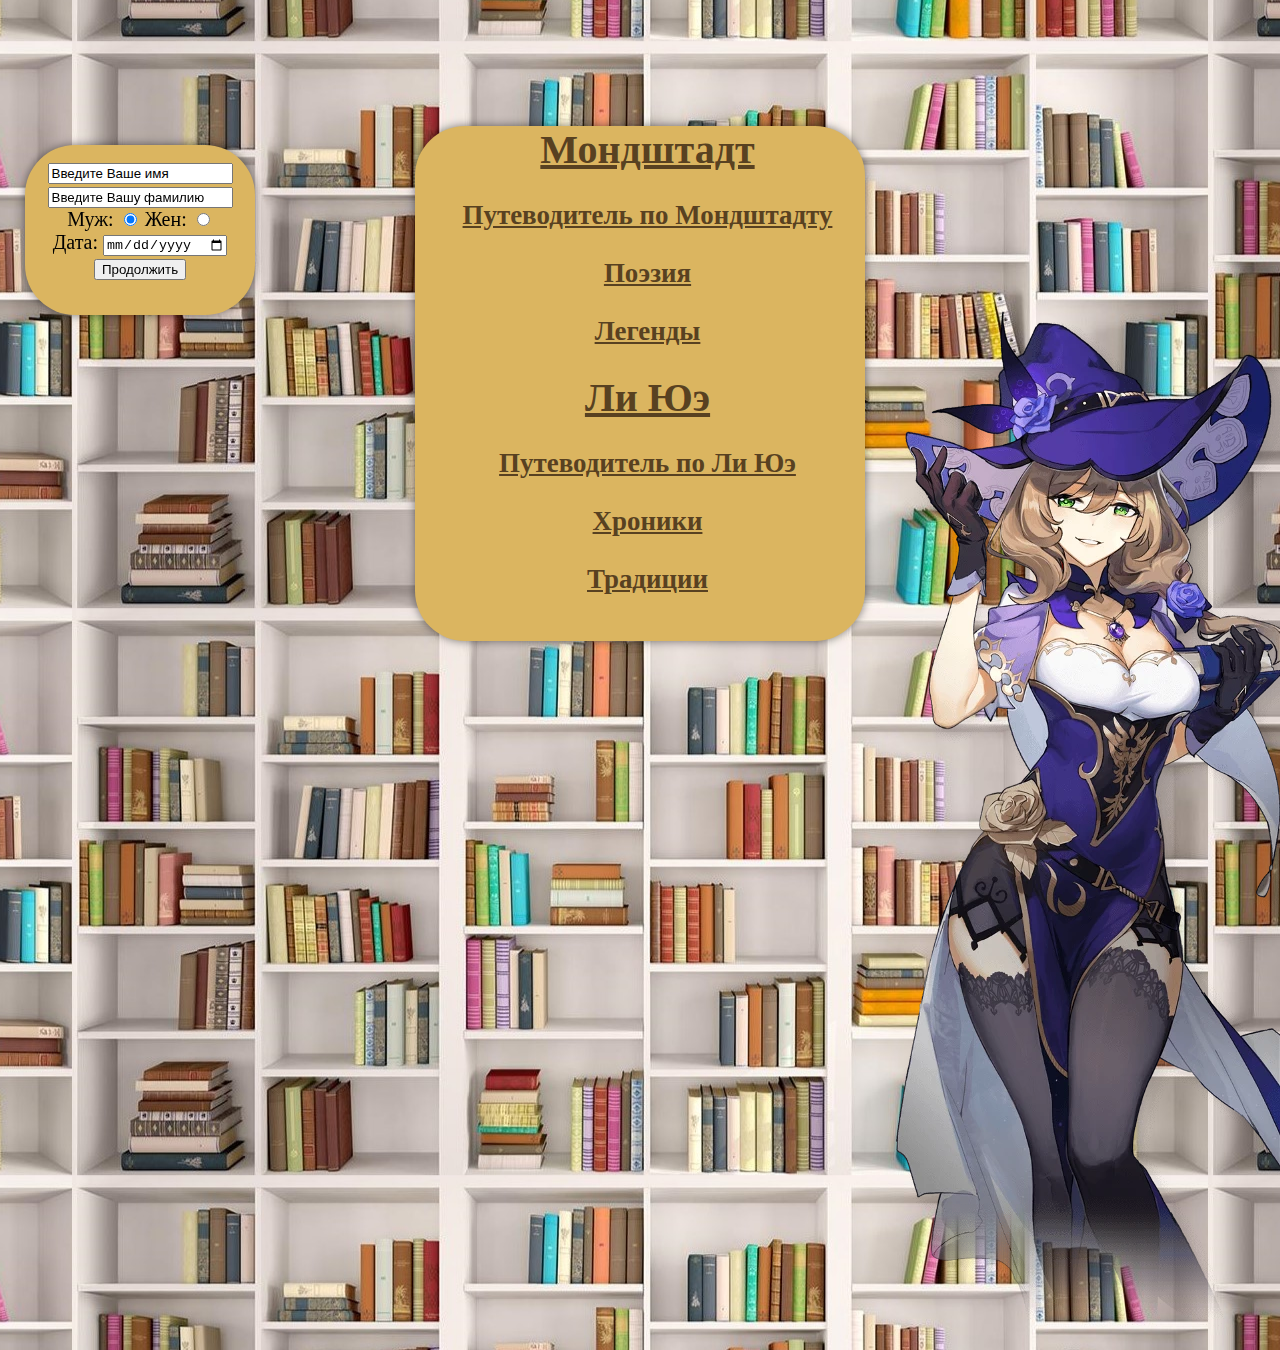
<file: web_сайт_посл верс/index.html>
<!DOCTYPE html>
<html>
    <head>
        <meta charset="UTF-8">
        <meta name="viewport" content="width=device-width, initial-scale=1.0">
        <link rel="stylesheet" href="styles/форма.css">
        <title>Библиотека Тейвата</title>
    </head>
    <body>
    <div>
        <div class="title0">
            <h1><a href="https://www.youtube.com/watch?v=mh4nLQqMHbU" target="_blank">Мондштадт</a></h1>
                <div class="title3">
                        <a href="./scripts/Путеводитель по Мондштадту.html" target="_blank"><h3>Путеводитель по Мондштадту</h3></a>
                        <a href="./scripts/Поэзия.html" target="_blank"><h3>Поэзия</h3></a>
                        <a href="./scripts/Легенды.html" target="_blank"><h3>Легенды</h3></a>
                </div>
            <div>
                <h1><a href= "https://www.youtube.com/watch?v=t1O7LpOTBfM" target="_blank">Ли Юэ</a></h1>
                <div class="title3">
                        <a href="./scripts/Страницы/Ли Юэ/Путеводитель по Ли Юэ.html" target="_blank"><h3>Путеводитель по Ли Юэ</h3></a>
                        <a href="./scripts/Страницы/Ли Юэ/Хроники.html" target="_blank"><h3>Хроники</h3></a>
                        <a href="./scripts/Страницы/Ли Юэ/Традиции.html" target="_blank"><h3>Традиции</h3></a>
                </div>
            </div>
       </div>
    </div>
        <div id="form">
            <form>
                <input type = "text"  value = "Введите Ваше имя"> <br>
                <input type = "text" value = "Введите Вашу фамилию"> <br>
                Муж: <input type = "radio" value = "male" checked>
                Жен: <input type = "radio" value = "female"> <br>
                Дата: <input type="date"> <br>
                <input type = "submit" value = "Продолжить">
            </form>
        </div>
        <img src="images/6.webp", class="img">
    </body>
</html>
</file>
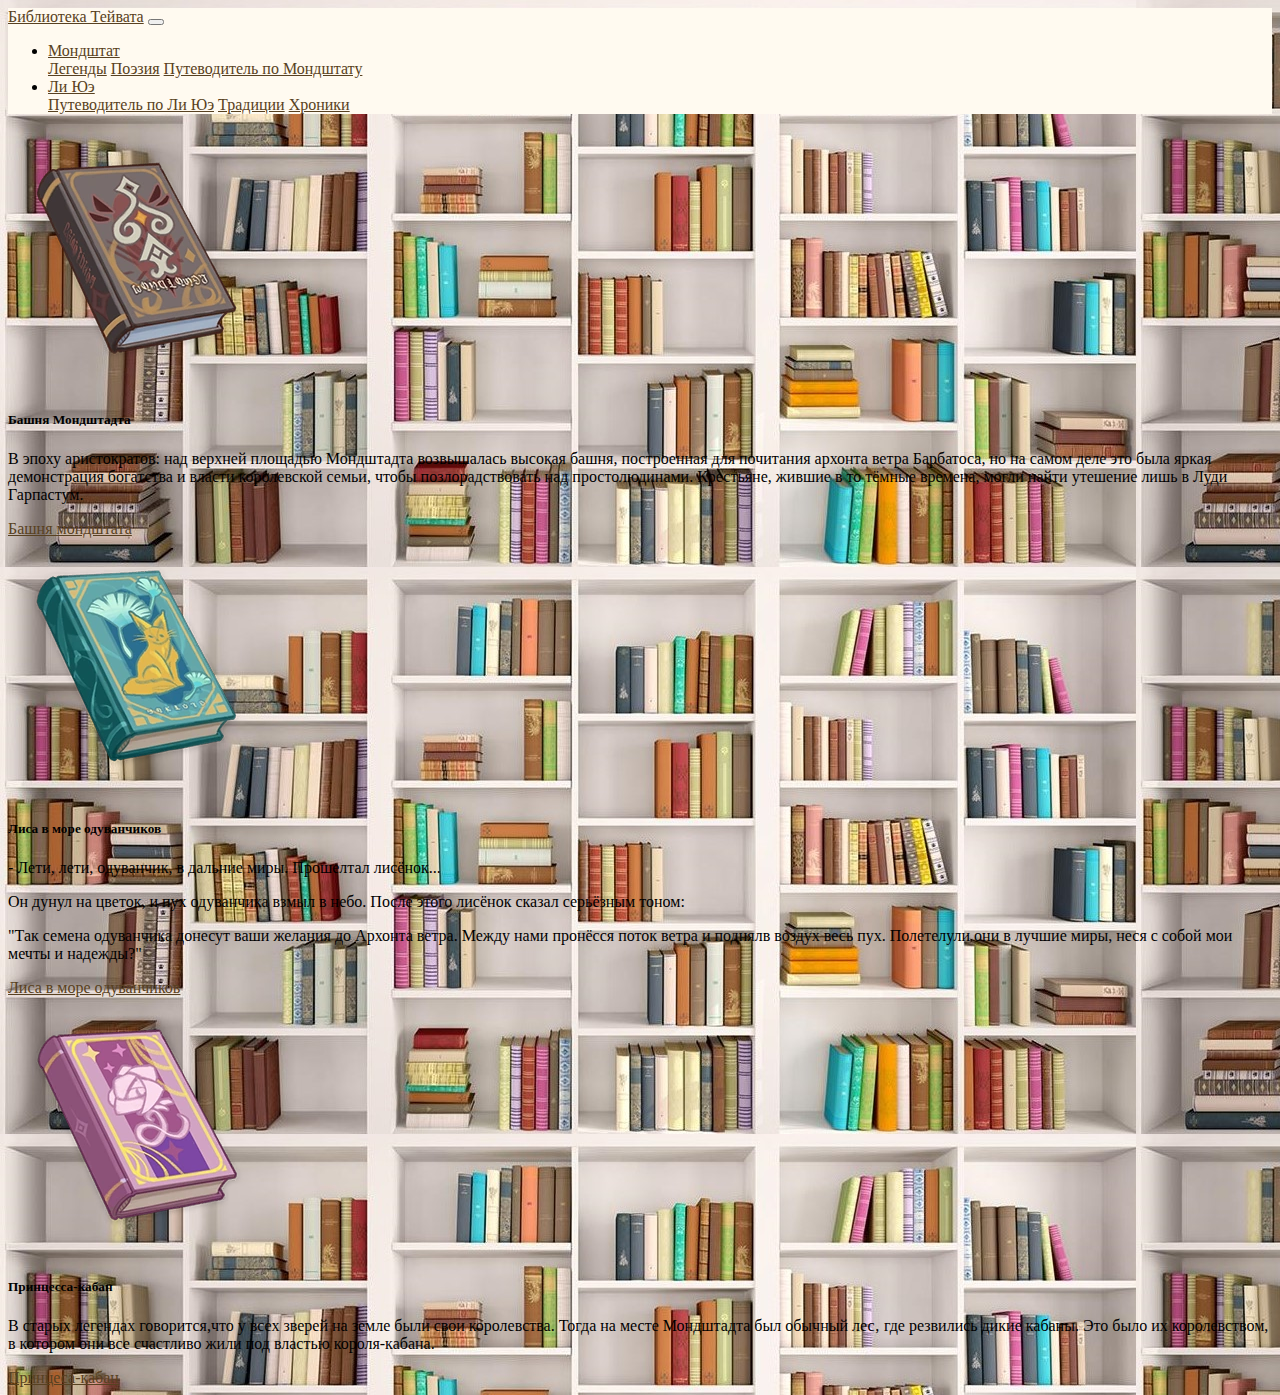
<file: web_сайт_посл верс/scripts/Легенды.html>
<!DOCTYPE html>
<html lang="ru">
    <head>
        <meta charset="UTF-8">
        <meta name="viewport" content="width=device-width, initial-scale=1.0">
        <title>Легенды</title>
        <link rel="stylesheet" href="../styles/Мондштадт.css">
                <!-- Bootstrap CSS (jsDelivr CDN) -->
        <link href="https://cdn.jsdelivr.net/npm/bootstrap@5.2.3/dist/css/bootstrap.min.css" rel="stylesheet" integrity="sha384-rbsA2VBKQhggwzxH7pPCaAqO46MgnOM80zW1RWuH61DGLwZJEdK2Kadq2F9CUG65" crossorigin="anonymous">
    </head>
    <body>

<!--Навбар-->
        <nav class="navbar navbar-expand-lg navbar-light" style="background-color: #FFFAF0;">
            <a class="navbar-brand" href="../index.html">Библиотека Тейвата</a>
            <button class="navbar-toggler" type="button" data-toggle="collapse" data-target="#navbarSupportedContent" aria-controls="navbarSupportedContent" aria-expanded="false" aria-label="Toggle navigation">
                <span class="navbar-toggler-icon"></span>
            </button>
            <div class="collapse navbar-collapse" id="navbarSupportedContent">
                <ul class="navbar-nav mr-auto">
                <li class="nav-item dropdown">
                    <a class="nav-link dropdown-toggle" href="#" id="navbarDropdown" role="button" data-toggle="dropdown" aria-haspopup="true" aria-expanded="false" >Мондштат</a>
                    <div class="dropdown-menu" aria-labelledby="navbarDropdown">
                        <a class="dropdown-item" href="../scripts/%D0%9B%D0%B5%D0%B3%D0%B5%D0%BD%D0%B4%D1%8B.html">Легенды</a>
                        <a class="dropdown-item" href="../scripts/%D0%9F%D0%BE%D1%8D%D0%B7%D0%B8%D1%8F.html">Поэзия</a>
                        <a class="dropdown-item" href="../scripts/%D0%9F%D1%83%D1%82%D0%B5%D0%B2%D0%BE%D0%B4%D0%B8%D1%82%D0%B5%D0%BB%D1%8C%20%D0%BF%D0%BE%20%D0%9C%D0%BE%D0%BD%D0%B4%D1%88%D1%82%D0%B0%D0%B4%D1%82%D1%83.html">Путеводитель по Мондштату</a>
                    </div>
                </li>
                <li class="nav-item dropdown">
                    <a class="nav-link dropdown-toggle" href="#" id="navbarDropdown" role="button" data-toggle="dropdown" aria-haspopup="true" aria-expanded="false">Ли Юэ</a>
                    <div class="dropdown-menu" aria-labelledby="navbarDropdown">
                        <a class="dropdown-item" href="../scripts/%D0%9F%D1%83%D1%82%D0%B5%D0%B2%D0%BE%D0%B4%D0%B8%D1%82%D0%B5%D0%BB%D1%8C%20%D0%BF%D0%BE%20%D0%9B%D0%B8%20%D0%AE%D1%8D.html">Путеводитель по Ли Юэ</a>
                        <a class="dropdown-item" href="../scripts/%D0%A2%D1%80%D0%B0%D0%B4%D0%B8%D1%86%D0%B8%D0%B8.html">Традиции</a>
                        <a class="dropdown-item" href="../scripts/%D0%A5%D1%80%D0%BE%D0%BD%D0%B8%D0%BA%D0%B8.html">Хроники</a>
                    </div>
                </li>
                </ul>
            </div>
      </nav>

<!--карточки-->
    <div class="row">

<div class="col-sm-4">
  <div class="card">
  <img src="../images/%D0%B1%D0%B0%D1%88%D0%BD%D1%8F%20%D0%BC%D0%BE%D0%BD%D0%B4%D1%88%D1%82%D0%B0%D1%82%D0%B0.webp" class="card-img-top" alt="...">
      <div class="card border-warning">
        <h5 class="card-title">Башня Мондштадта</h5>
        <p class="card-text">В эпоху аристократов: над верхней площадью Мондштадта возвышалась высокая
        башня, построенная для почитания архонта ветра Барбатоса, но на самом деле это
        была яркая демонстрация богатства и власти королевской семьи, чтобы
        позлорадствовать над простолюдинами. Крестьяне, жившие в то тёмные времена,
        могли найти утешение лишь в Луди Гарпастум.</p>
        <a href="https://genshin-impact.fandom.com/ru/wiki/%D0%91%D0%B0%D1%88%D0%BD%D1%8F_%D0%9C%D0%BE%D0%BD%D0%B4%D1%88%D1%82%D0%B0%D0%B4%D1%82%D0%B0" class="btn btn-primary">Башня мондштата</a>
      </div>
    </div>
    </div>

   <div class="col-sm-4">
    <div class="card">
    <img src="../images/%D0%BB%D0%B8%D1%81%D0%B0.webp" class="card-img-top">
      <div class="card border-warning">
        <h5 class="card-title">Лиса в море одуванчиков</h5>
        <p class="card-text"><p> - Лети, лети, одуванчик, в дальние миры.
            Прошелтал лисёнок...</p>
            <p>Он дунул на цветок, и пух одуванчика взмыл в небо. После этого лисёнок сказал
            серьёзным тоном:</p>
            <p>"Так семена одуванчика донесут ваши желания до Архонта ветра.
            Между нами пронёсся поток ветра и поднялв воздух весь пух.
            Полетелули они в лучшие миры, неся с собой мои мечты и надежды?"</p>
        <a href="https://genshin-impact.fandom.com/ru/wiki/%D0%9B%D0%B8%D1%81%D0%B0_%D0%B2_%D0%BC%D0%BE%D1%80%D0%B5_%D0%BE%D0%B4%D1%83%D0%B2%D0%B0%D0%BD%D1%87%D0%B8%D0%BA%D0%BE%D0%B2" class="btn btn-primary">Лиса в море одуванчиков</a>
      </div>
    </div>
    </div>

     <div class="col-sm-4">
    <div class="card">
    <img src="../images/%D0%BA%D0%B0%D0%B1%D0%B0%D0%BD.webp" class="card-img-top" alt="...">
      <div class="card border-warning">
        <h5 class="card-title">Принцесса-кабан</h5>
        <p class="card-text"><p>В старых легендах говорится,что у всех зверей на земле были свои королевства.
            Тогда на месте Мондштадта был обычный лес‚ где резвились дикие кабаны.
            Это было их королевством, в котором они все счастливо жили под властью
            короля-кабана.</p>
        <a href="https://genshin-impact.fandom.com/ru/wiki/%D0%9B%D0%B5%D1%81%D0%BD%D0%BE%D0%B9_%D0%BA%D0%B0%D0%B1%D0%B0%D0%BD" class="btn btn-primary">Принцеса-кабан</a>
      </div>
    </div>
 </div>
    </div>

<!--
        </div>
        <div id="block">
            <h2><a href="./%D0%9F%D1%83%D1%82%D0%B5%D0%B2%D0%BE%D0%B4%D0%B8%D1%82%D0%B5%D0%BB%D1%8C%20%D0%BF%D0%BE%20%D0%9C%D0%BE%D0%BD%D0%B4%D1%88%D1%82%D0%B0%D0%B4%D1%82%D1%83.html">Путеводитель по Мондштадту</a></h2>
            <h2><a href="%D0%9F%D0%BE%D1%8D%D0%B7%D0%B8%D1%8F.html">Поэзия</a></h2>
            <h2><a href="C:\Users\ndupi\OneDrive\Рабочий стол\web_сайт\Работа_1.html">Назад</a></h2>
        </div>
    </div>
-->

       <link rel="stylesheet" href="https://cdnjs.cloudflare.com/ajax/libs/bootstrap/4.6.1/css/bootstrap.min.css" integrity="sha512-T584yQ/tdRR5QwOpfvDfVQUidzfgc2339Lc8uBDtcp/wYu80d7jwBgAxbyMh0a9YM9F8N3tdErpFI8iaGx6x5g==" crossorigin="anonymous" referrerpolicy="no-referrer">
<!-- JQuery -->
    <script src="https://ajax.googleapis.com/ajax/libs/jquery/3.6.0/jquery.min.js"></script>
<!-- Bootstrap JS -->
    <script src="https://cdnjs.cloudflare.com/ajax/libs/bootstrap/4.6.1/js/bootstrap.min.js" integrity="sha512-UR25UO94eTnCVwjbXozyeVd6ZqpaAE9naiEUBK/A+QDbfSTQFhPGj5lOR6d8tsgbBk84Ggb5A3EkjsOgPRPcKA==" crossorigin="anonymous" referrerpolicy="no-referrer"></script>
    </body>
</html>
</file>
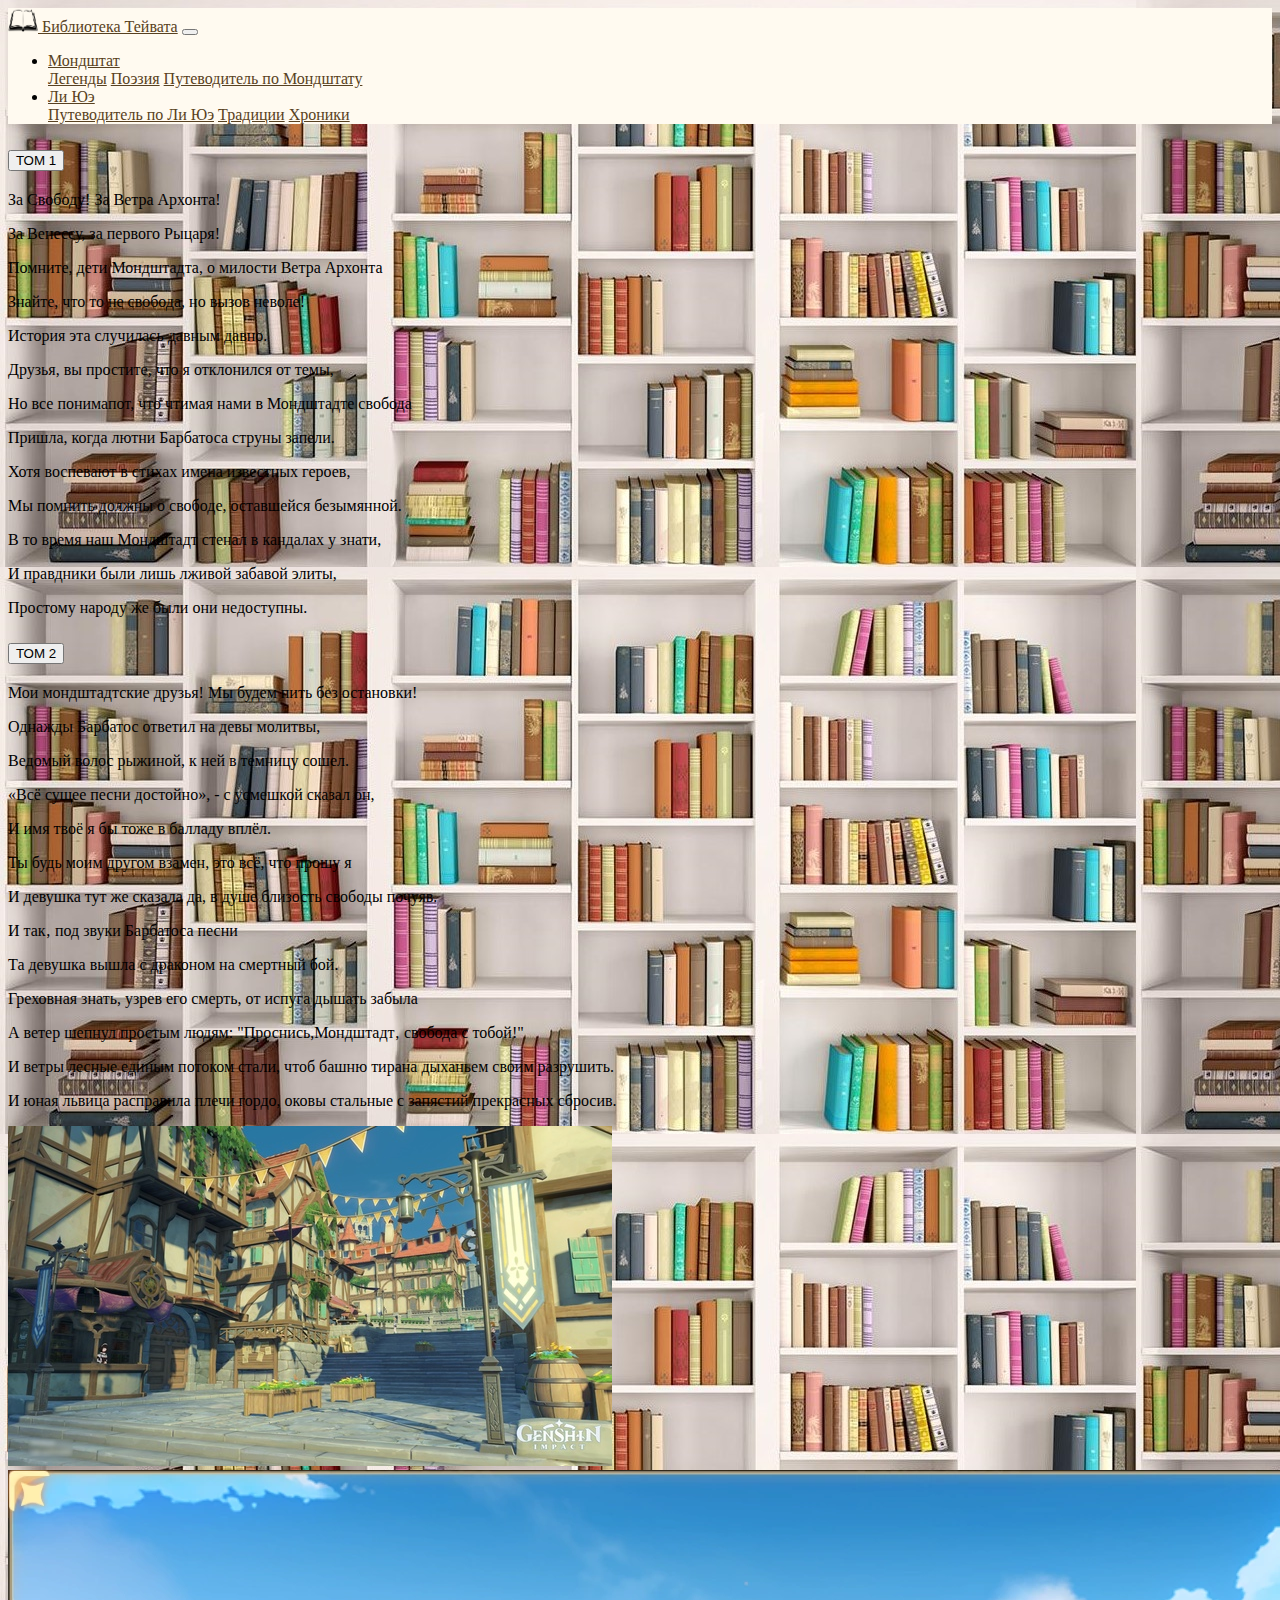
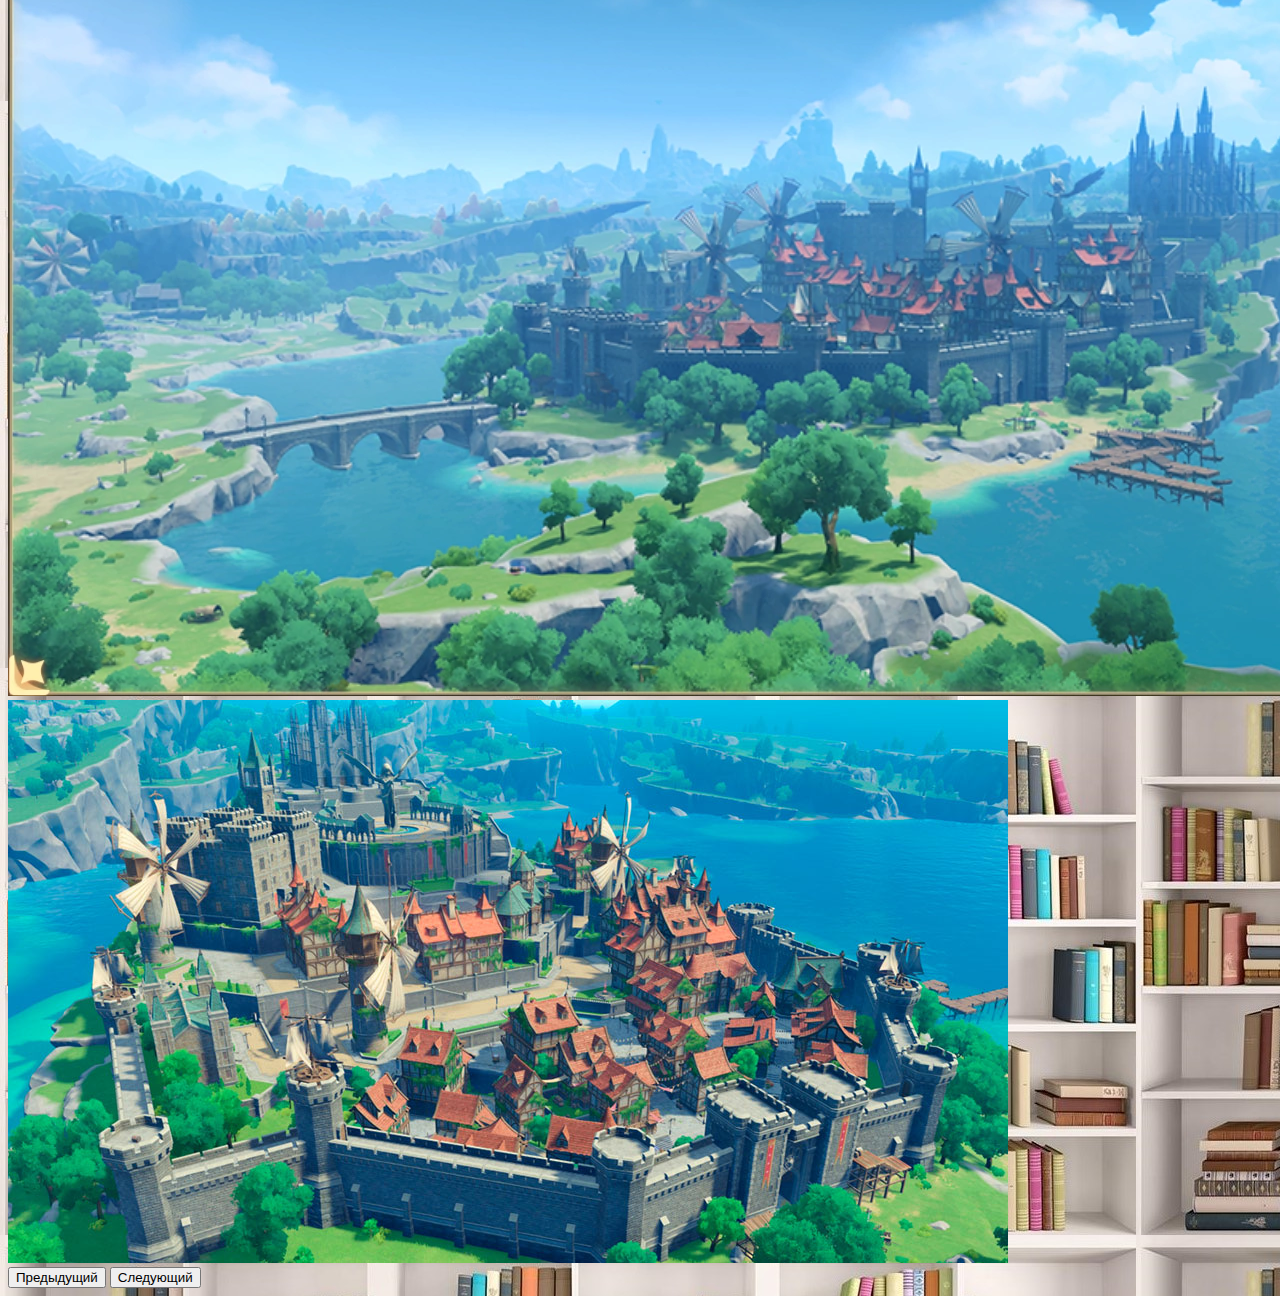
<file: web_сайт_посл верс/scripts/Поэзия.html>
<!DOCTYPE html>
<html>
    <head>
        <meta charset="UTF-8">
        <title>Поэзия</title>
        <link rel="stylesheet" href="../styles/Мондштадт.css">
        <link href="https://cdn.jsdelivr.net/npm/bootstrap@5.0.2/dist/css/bootstrap.min.css" rel="stylesheet" integrity="sha384-EVSTQN3/azprG1Anm3QDgpJLIm9Nao0Yz1ztcQTwFspd3yD65VohhpuuCOmLASjC" crossorigin="anonymous">
    </head>
    <body>
        <!--Навбар-->
        <nav class="navbar navbar-expand-lg navbar-light" style="background-color: #FFFAF0;">
            <a class="navbar-brand" href="../index.html">
                <img src="../images/%D0%B8%D0%BA%D0%BE%D0%BD%D0%BA%D0%B0.png" alt="" width="30" height="24" class="d-inline-block align-text-top">
                Библиотека Тейвата</a>
            <button class="navbar-toggler" type="button" data-toggle="collapse" data-target="#navbarSupportedContent" aria-controls="navbarSupportedContent" aria-expanded="false" aria-label="Toggle navigation">
                <span class="navbar-toggler-icon"></span>
            </button>
            <div class="collapse navbar-collapse" id="navbarSupportedContent">
                <ul class="navbar-nav mr-auto">
                <li class="nav-item dropdown">
                    <a class="nav-link dropdown-toggle" href="#" id="navbarDropdown" role="button" data-toggle="dropdown" aria-haspopup="true" aria-expanded="false">Мондштат</a>
                    <div class="dropdown-menu" aria-labelledby="navbarDropdown">
                        <a class="dropdown-item" href="../scripts/%D0%9B%D0%B5%D0%B3%D0%B5%D0%BD%D0%B4%D1%8B.html">Легенды</a>
                        <a class="dropdown-item" href="../scripts/%D0%9F%D0%BE%D1%8D%D0%B7%D0%B8%D1%8F.html">Поэзия</a>
                        <a class="dropdown-item" href="../scripts/%D0%9F%D1%83%D1%82%D0%B5%D0%B2%D0%BE%D0%B4%D0%B8%D1%82%D0%B5%D0%BB%D1%8C%20%D0%BF%D0%BE%20%D0%9C%D0%BE%D0%BD%D0%B4%D1%88%D1%82%D0%B0%D0%B4%D1%82%D1%83.html">Путеводитель по Мондштату</a>
                    </div>
                </li>
                <li class="nav-item dropdown">
                    <a class="nav-link dropdown-toggle" href="#" id="navbarDropdown" role="button" data-toggle="dropdown" aria-haspopup="true" aria-expanded="false">Ли Юэ</a>
                    <div class="dropdown-menu" aria-labelledby="navbarDropdown">
                        <a class="dropdown-item" href="../scripts/%D0%9F%D1%83%D1%82%D0%B5%D0%B2%D0%BE%D0%B4%D0%B8%D1%82%D0%B5%D0%BB%D1%8C%20%D0%BF%D0%BE%20%D0%9B%D0%B8%20%D0%AE%D1%8D.html">Путеводитель по Ли Юэ</a>
                        <a class="dropdown-item" href="../scripts/%D0%A2%D1%80%D0%B0%D0%B4%D0%B8%D1%86%D0%B8%D0%B8.html">Традиции</a>
                        <a class="dropdown-item" href="../scripts/%D0%A5%D1%80%D0%BE%D0%BD%D0%B8%D0%BA%D0%B8.html">Хроники</a>
                    </div>
                </li>
                </ul>
            </div>
      </nav>



<div class="container">
  <div class="row align-items-center">
    <div class="col">
      <!--Аккордион-->
        <div class="accordion" id="accordionExample">
            <div class="accordion-item">
                <h2 class="accordion-header" id="headingOne">
                    <button class="accordion-button" type="button" data-bs-toggle="collapse" data-bs-target="#collapseOne" aria-expanded="true" aria-controls="collapseOne">ТОМ 1</button>
                </h2>
                <div id="collapseOne" class="accordion-collapse collapse show" aria-labelledby="headingOne" data-bs-parent="#accordionExample">
                    <div class="accordion-body">
                        <p>За Свободу! За Ветра Архонта!</p>
                        <p>За Венессу, за первого Рыцаря!</p>

                        <p>Помните, дети Мондштадта, о милости Ветра Архонта</p>
                        <p>Знайте, что то не свобода, но вызов неволе!</p>

                        <p>История эта случилась давным давно.</p>
                        <p>Друзья, вы простите, что я отклонился от темы,</p>
                        <p>Но все понимапот, что чтимая нами в Мондштадте свобода</p>
                        <p>Пришла, когда лютни Барбатоса струны запели.</p>
                        <p>Хотя воспевают в стихах имена известных героев,</p>
                        <p>Мы помнить должны о свободе, оставшейся безымянной.</p>
                        <p>В то время наш Мондштадт стенал в кандалах у знати,</p>
                        <p>И правдники были лишь лживой забавой элиты,</p>
                        <p>Простому народу же были они недоступны.</p>
                    </div>
                </div>
            </div>
        <div class="accordion-item">
            <h2 class="accordion-header" id="headingTwo">
                <button class="accordion-button collapsed" type="button" data-bs-toggle="collapse" data-bs-target="#collapseTwo" aria-expanded="false" aria-controls="collapseTwo">ТОМ 2</button>
            </h2>
            <div id="collapseTwo" class="accordion-collapse collapse" aria-labelledby="headingTwo" data-bs-parent="#accordionExample">
                <div class="accordion-body">
                    <p>Мои мондштадтские друзья! Мы будем пить без остановки!</p>
                    <p>Однажды Барбатос ответил на девы молитвы,</p>
                    <p>Ведомый волос рыжиной, к ней в темницу сошел.</p>
                    <p>«Всё сущее песни достойно», - с усмешкой сказал он,</p>
                    <p>И имя твоё я бы тоже в балладу вплёл.</p>

                    <p>Ты будь моим другом взамен, это всё, что прошу я</p>
                    <p>И девушка тут же сказала да, в душе близость свободы почуяв.</p>

                    <p>И так‚ под звуки Барбатоса песни</p>
                    <p>Та девушка вышла с драконом на смертный бой.</p>
                    <p>Греховная знать, узрев его смерть, от испуга дышать забыла</p>
                    <p>А ветер шепнул простым людям: "Проснись,Мондштадт‚ свобода с тобой!"</p>
                    <p>И ветры лесные единым потоком стали, чтоб башню тирана дыханьем своим разрушить.</p>
                    <p>И юная львица расправила плечи гордо, оковы стальные с запястий прекрасных сбросив.</p>
                </div>
            </div>
        </div>
        </div>
    </div>
    <div class="col">
      <!--        Карусель-->

        <div id="carouselExampleControls" class="carousel slide" data-bs-ride="carousel">
  <div class="carousel-inner">
    <div class="carousel-item active">
      <img src="../images/%D0%9C%D0%BE%D0%BD%D0%B41.jpg" class="d-block w-250" alt="...">
    </div>
    <div class="carousel-item">
      <img src="../images/%D0%9C%D0%BE%D0%BD%D0%B42.webp" class="d-block w-100" alt="...">
    </div>
    <div class="carousel-item">
      <img src="../images/%D0%9C%D0%BE%D0%BD%D0%B43.jpg" class="d-block w-100" alt="...">
    </div>
  </div>
  <button class="carousel-control-prev" type="button" data-bs-target="#carouselExampleControls"  data-bs-slide="prev">
    <span class="carousel-control-prev-icon" aria-hidden="true"></span>
    <span class="visually-hidden">Предыдущий</span>
  </button>
  <button class="carousel-control-next" type="button" data-bs-target="#carouselExampleControls"  data-bs-slide="next">
    <span class="carousel-control-next-icon" aria-hidden="true"></span>
    <span class="visually-hidden">Следующий</span>
  </button>
</div>
    </div>
  </div>
</div>

<!--
        <div id="block">
            <h2><a href="./%D0%9F%D1%83%D1%82%D0%B5%D0%B2%D0%BE%D0%B4%D0%B8%D1%82%D0%B5%D0%BB%D1%8C%20%D0%BF%D0%BE%20%D0%9C%D0%BE%D0%BD%D0%B4%D1%88%D1%82%D0%B0%D0%B4%D1%82%D1%83.html">Путеводитель по Мондштадту</a></h2>
            <h2><a href="%D0%9B%D0%B5%D0%B3%D0%B5%D0%BD%D0%B4%D1%8B.html">Легенды</a></h2>
            <h2><a href="C:\Users\ndupi\OneDrive\Рабочий стол\web_сайт\Работа_1.html">Назад</a></h2>
        </div>
-->



    <link rel="stylesheet" href="https://cdnjs.cloudflare.com/ajax/libs/bootstrap/4.6.1/css/bootstrap.min.css" integrity="sha512-T584yQ/tdRR5QwOpfvDfVQUidzfgc2339Lc8uBDtcp/wYu80d7jwBgAxbyMh0a9YM9F8N3tdErpFI8iaGx6x5g==" crossorigin="anonymous" referrerpolicy="no-referrer">
<!-- JQuery -->
    <script src="https://ajax.googleapis.com/ajax/libs/jquery/3.6.0/jquery.min.js"></script>
<!-- Bootstrap JS -->
    <script src="https://cdnjs.cloudflare.com/ajax/libs/bootstrap/4.6.1/js/bootstrap.min.js" integrity="sha512-UR25UO94eTnCVwjbXozyeVd6ZqpaAE9naiEUBK/A+QDbfSTQFhPGj5lOR6d8tsgbBk84Ggb5A3EkjsOgPRPcKA==" crossorigin="anonymous" referrerpolicy="no-referrer"></script>

    <script src="https://cdn.jsdelivr.net/npm/bootstrap@5.0.2/dist/js/bootstrap.bundle.min.js" integrity="sha384-MrcW6ZMFYlzcLA8Nl+NtUVF0sA7MsXsP1UyJoMp4YLEuNSfAP+JcXn/tWtIaxVXM" crossorigin="anonymous"></script>
    </body>
</html>
</file>
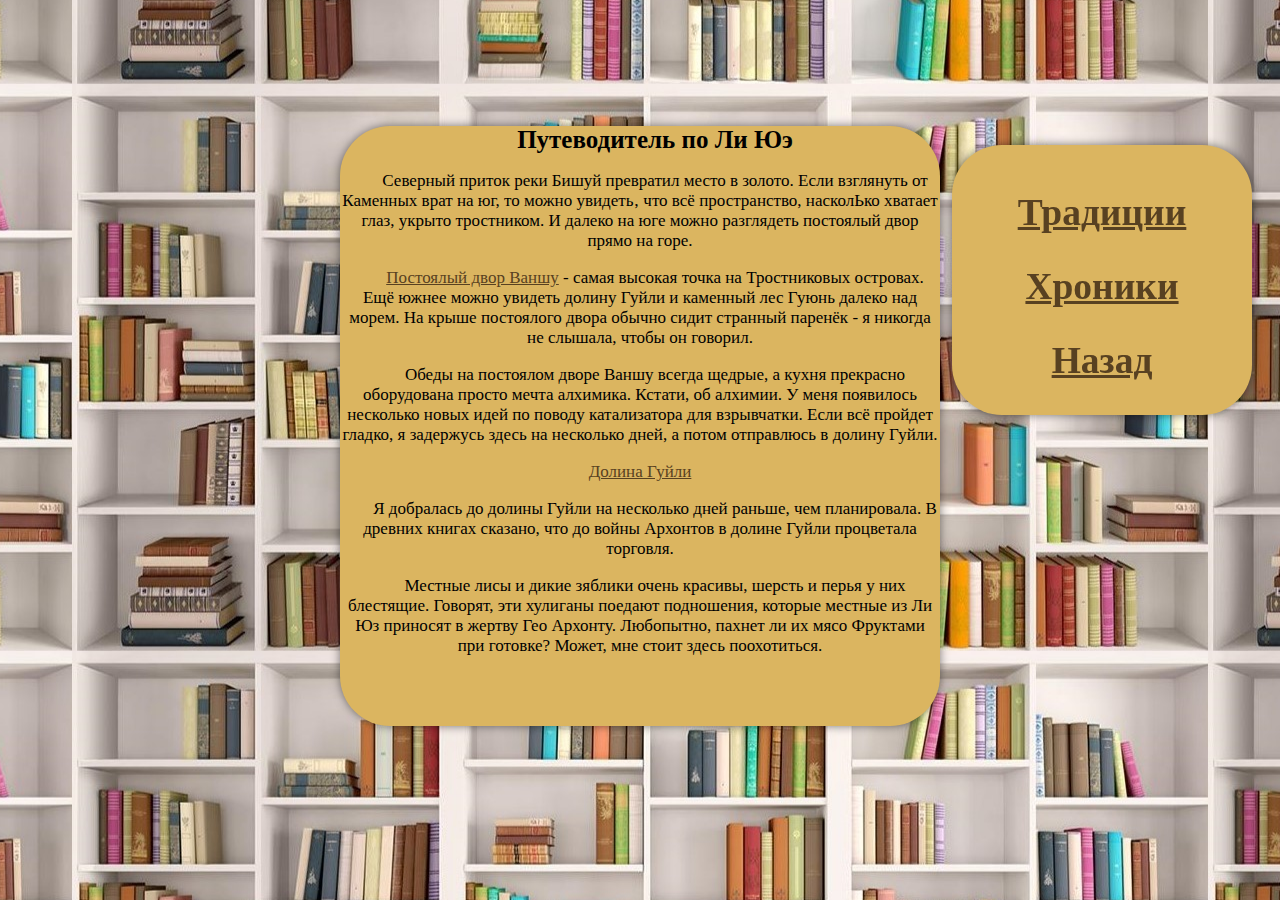
<file: web_сайт_посл верс/scripts/Путеводитель по Ли Юэ.html>
<!DOCTYPE html>
<html>
    <head>
        <meta charset="UTF-8">
        <title>Путеводитель по Ли Юэ</title>
        <link rel="stylesheet" href="../styles/%D0%9B%D0%B8%20%D0%AE%D1%8D.css">
    </head>
    <body>
        <div>
            <div id="text">
                <b id="b">Путеводитель по Ли Юэ</b>

                    <p>Северный приток реки Бишуй превратил место в золото. Если взглянуть от Каменных врат на юг, то можно увидеть‚ что всё пространство, насколЬко хватает глаз, укрыто тростником. И далеко на юге можно разглядеть постоялый двор прямо на горе.</p>

                    <p><a href="https://genshin-impact.fandom.com/ru/wiki/Постоялый_двор_«Ваншу»">Постоялый двор Ваншу</a> - самая высокая точка на Тростниковых островах.
                    Ещё южнее можно увидеть долину Гуйли и каменный лес Гуюнь далеко над морем.
                    На крыше постоялого двора обычно сидит странный паренёк - я никогда не слышала, чтобы он говорил.</p>
                    <p>Обеды на постоялом дворе Ваншу всегда щедрые, а кухня прекрасно оборудована просто мечта алхимика. Кстати, об алхимии. У меня появилось несколько новых идей по поводу
                    катализатора для взрывчатки. Если всё пройдет гладко, я задержусь здесь на
                    несколько дней, а потом отправлюсь в долину Гуйли.</p>
                <a href="https://genshin-impact.fandom.com/ru/wiki/Долина_Гуйли">Долина Гуйли</a>


                <p>Я добралась до долины Гуйли на несколько дней раньше, чем планировала. В древних книгах сказано, что до войны Архонтов в долине Гуйли процветала торговля.</p>
                <p>Местные лисы и дикие зяблики очень красивы, шерсть и перья у них блестящие. Говорят, эти хулиганы поедают подношения, которые местные из Ли Юз приносят в жертву Гео Архонту. Любопытно, пахнет ли их мясо Фруктами при готовке? Может, мне стоит здесь поохотиться.</p>

            </div>
        <div id="block">
            <h2><a href="%D0%A2%D1%80%D0%B0%D0%B4%D0%B8%D1%86%D0%B8%D0%B8.html">Традиции</a></h2>
            <h2><a href="%D0%A5%D1%80%D0%BE%D0%BD%D0%B8%D0%BA%D0%B8.html">Хроники</a></h2>
            <h2><a href="C:\Users\ndupi\OneDrive\Рабочий стол\web_сайт\Работа_1.html">Назад</a></h2>
        </div>
    </div>
    </body>
</html>
</file>
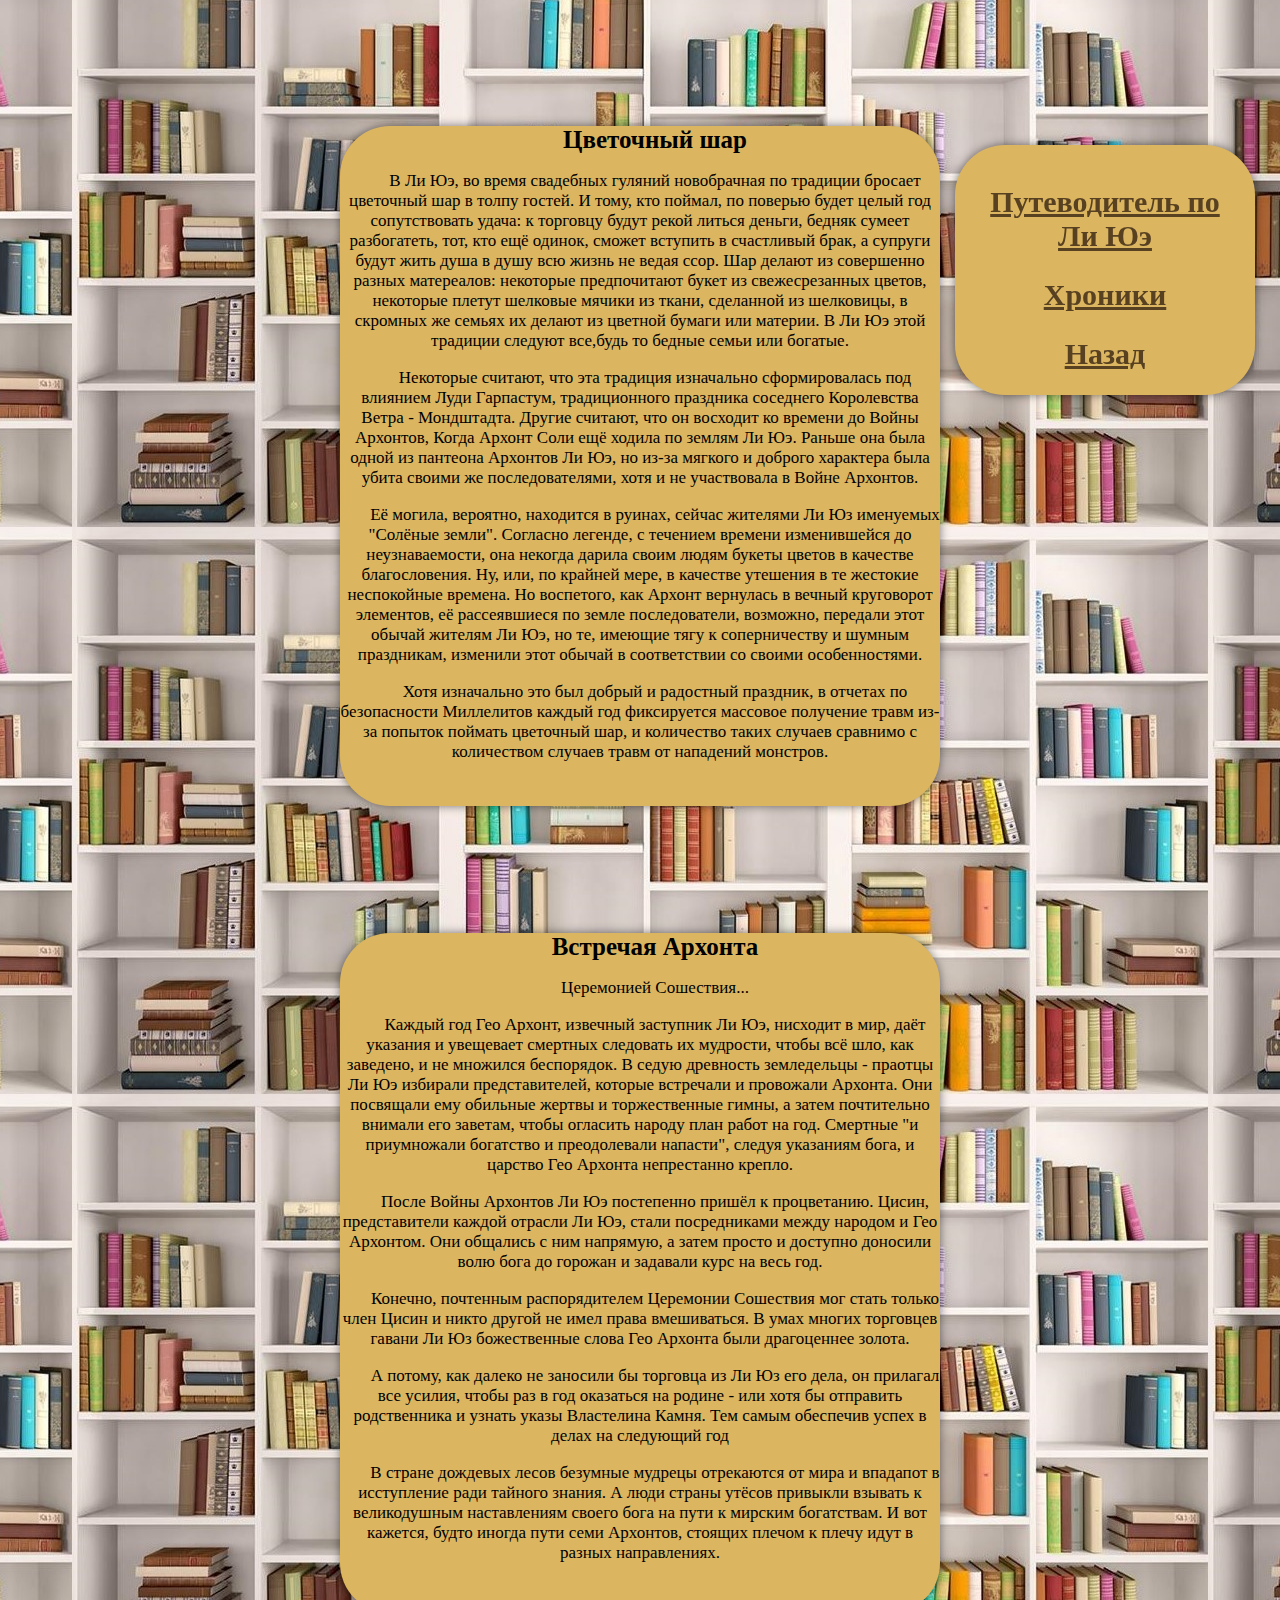
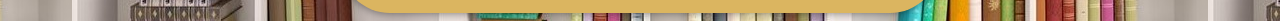
<file: web_сайт_посл верс/scripts/Традиции.html>
<!DOCTYPE html>
<html>
    <head>
        <meta charset="UTF-8">
        <title>Традиции</title>
        <link rel="stylesheet" href="../styles/%D0%A2%D1%80%D0%B0%D0%B4%D0%B8%D1%86%D0%B8%D0%B8.css">
    </head>
    <body>
        <div>
            <div id="text">
                <b id="b">Цветочный шар</b>

                    <p>В Ли Юэ, во время свадебных гуляний новобрачная по традиции бросает цветочный шар в толпу гостей. И тому, кто поймал, по поверью будет целый год сопутствовать удача: к торговцу будут рекой литься деньги, бедняк сумеет разбогатеть, тот, кто ещё одинок, сможет вступить в счастливый брак, а супруги будут жить душа в душу всю жизнь не ведая ссор. Шар делают из совершенно разных матереалов: некоторые предпочитают букет из свежесрезанных цветов, некоторые плетут шелковые мячики из ткани, сделанной из шелковицы, в скромных же семьях их делают из цветной бумаги или материи. В Ли Юэ этой традиции следуют все,будь то бедные семьи или богатые.</p>
                    <p>Некоторые считают, что эта традиция изначально сформировалась под влиянием Луди Гарпастум, традиционного праздника соседнего Королевства Ветра - Мондштадта. Другие считают, что он восходит ко времени до Войны Архонтов, Когда Архонт Соли ещё ходила по землям Ли Юэ. Раньше она была одной из пантеона Архонтов Ли Юэ, но из-за мягкого и доброго характера была убита своими же последователями, хотя и не участвовала в Войне Архонтов.</p>
                    <p>Её могила, вероятно, находится в руинах, сейчас жителями Ли Юз именуемых "Солёные земли". Согласно легенде, с течением времени изменившейся до неузнаваемости, она некогда дарила своим людям букеты цветов в качестве благословения. Ну, или, по крайней мере, в качестве утешения в те жестокие неспокойные времена. Но воспетого, как Архонт вернулась в вечный круговорот элементов, её рассеявшиеся по земле последователи, возможно, передали этот обычай жителям Ли Юэ, но те, имеющие тягу к соперничеству и шумным праздникам, изменили этот обычай в соответствии со своими особенностями.</p>
                    <p> Хотя изначально это был добрый и радостный праздник, в отчетах по безопасности Миллелитов каждый год фиксируется массовое получение травм из-за попыток поймать цветочный шар, и количество таких случаев сравнимо с количеством случаев травм от нападений монстров.</p>
            </div>
            <div id="text1">
               <b id="b">Встречая Архонта</b>
                <p>Церемонией Сошествия...</p>
                <p>Каждый год Гео Архонт, извечный заступник Ли Юэ, нисходит в мир, даёт указания и увещевает смертных следовать их мудрости, чтобы всё шло, как заведено, и не множился беспорядок.
В седую древность земледельцы - праотцы Ли Юэ избирали представителей, которые встречали и провожали Архонта.
Они посвящали ему обильные жертвы и торжественные гимны, а затем почтительно
внимали его заветам, чтобы огласить народу план работ на год. Смертные "и
приумножали богатство и преодолевали напасти", следуя указаниям бога, и царство
Гео Архонта непрестанно крепло.</p>
                <p>После Войны Архонтов Ли Юэ постепенно пришёл к процветанию. Цисин,
представители каждой отрасли Ли Юэ, стали посредниками между народом и Гео
Архонтом. Они общались с ним напрямую, а затем просто и доступно доносили
волю бога до горожан и задавали курс на весь год.</p>
                <p>Конечно, почтенным распорядителем Церемонии Сошествия мог стать только член
Цисин и никто другой не имел права вмешиваться.
В умах многих торговцев гавани Ли Юз божественные слова Гео Архонта были
драгоценнее золота.</p>
                <p>А потому, как далеко не заносили бы торговца из Ли Юз его дела, он прилагал все
усилия, чтобы раз в год оказаться на родине - или хотя бы отправить родственника и узнать указы Властелина Камня. Тем самым обеспечив успех в делах на
следующий год</p>
                <p>В стране дождевых лесов безумные мудрецы отрекаются от мира и впадапот в
исступление ради тайного знания. А люди страны утёсов привыкли взывать к
великодушным наставлениям своего бога на пути к мирским богатствам.
И вот кажется, будто иногда пути семи Архонтов, стоящих плечом к плечу идут в
разных направлениях.</p>
            </div>
        <div id="block">
            <h2><a href="%D0%9F%D1%83%D1%82%D0%B5%D0%B2%D0%BE%D0%B4%D0%B8%D1%82%D0%B5%D0%BB%D1%8C%20%D0%BF%D0%BE%20%D0%9B%D0%B8%20%D0%AE%D1%8D.html">Путеводитель по Ли Юэ</a></h2>
            <h2><a href="%D0%A5%D1%80%D0%BE%D0%BD%D0%B8%D0%BA%D0%B8.html">Хроники</a></h2>
            <h2><a href="C:\Users\ndupi\OneDrive\Рабочий стол\web_сайт\Работа_1.html">Назад</a></h2>
        </div>
    </div>
    </body>
</html>
</file>
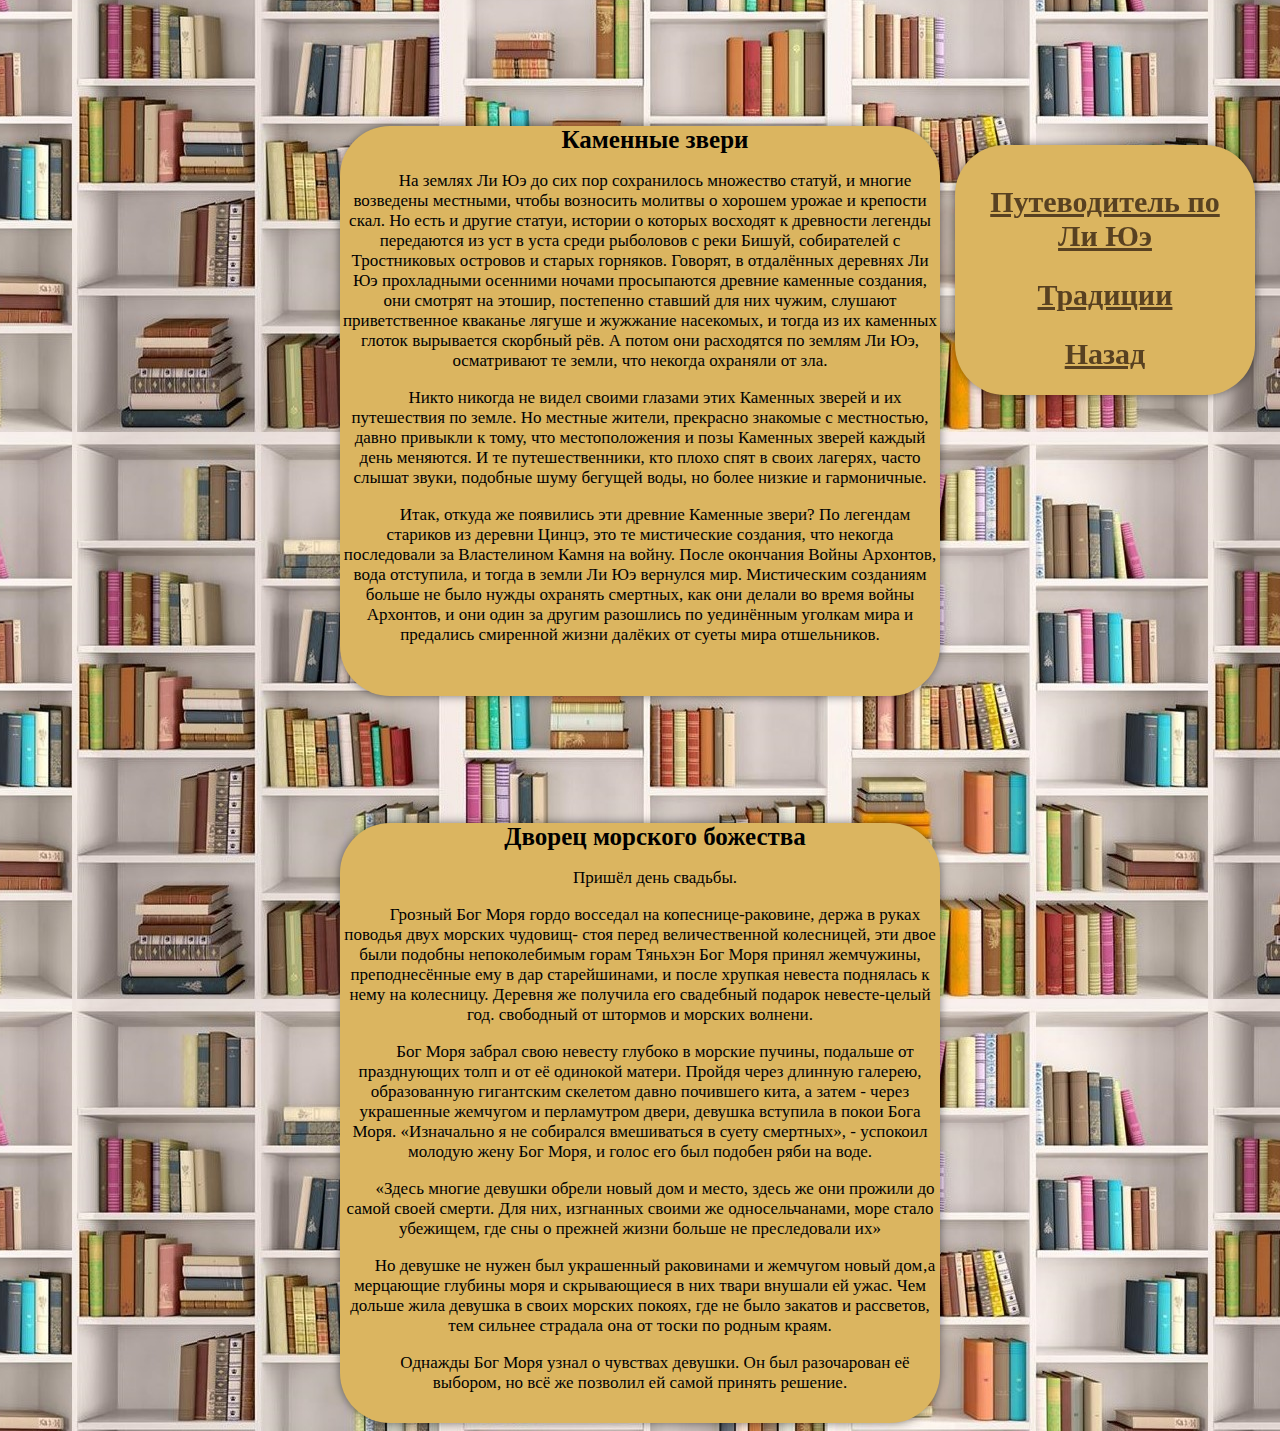
<file: web_сайт_посл верс/scripts/Хроники.html>
<!DOCTYPE html>
<html>
    <head>
        <meta charset="UTF-8">
        <title>Хроники</title>
        <link rel="stylesheet" href="../styles/Хроники.css">
    </head>
    <body>
        <div>
            <div id="text">
                <b id="b">Каменные звери</b>

                    <p>На землях Ли Юэ до сих пор сохранилось множество статуй, и многие возведены местными, чтобы возносить молитвы о хорошем урожае и крепости скал. Но есть и другие статуи, истории о которых восходят к древности легенды передаются из уст в уста среди рыболовов с реки Бишуй, собирателей с Тростниковых островов и старых горняков. Говорят, в отдалённых деревнях Ли Юэ прохладными осенними ночами просыпаются древние каменные создания, они смотрят на этошир, постепенно ставший для них чужим, слушают приветственное кваканье лягуше и жужжание насекомых, и тогда из их каменных глоток вырывается скорбный рёв. А потом они расходятся по землям Ли Юэ, осматривают те земли, что некогда охраняли от зла.</p>
                    <p>Никто никогда не видел своими глазами этих Каменных зверей и их путешествия по земле. Но местные жители, прекрасно знакомые с местностью, давно привыкли к тому, что местоположения и позы Каменных зверей каждый день меняются. И те путешественники, кто плохо спят в своих лагерях, часто слышат звуки, подобные шуму бегущей воды, но более низкие и гармоничные.</p>
                    <p>Итак, откуда же появились эти древние Каменные звери? По легендам стариков из деревни Цинцэ, это те мистические создания, что некогда последовали за Властелином Камня на войну. После окончания Войны Архонтов, вода отступила, и тогда в земли Ли Юэ вернулся мир. Мистическим созданиям больше не было нужды охранять смертных, как они делали во время войны Архонтов, и они один за другим разошлись по уединённым уголкам мира и предались смиренной жизни далёких от суеты мира отшельников.</p>
            </div>
            <div id="text1">
               <b id="b">Дворец морского божества</b>
                <p>Пришёл день свадьбы.</p>
                <p>Грозный Бог Моря гордо восседал на копеснице-раковине, держа в руках поводья двух морских чудовищ- стоя перед величественной колесницей, эти двое были подобны непоколебимым горам Тяньхэн Бог Моря принял жемчужины, преподнесённые ему в дар старейшинами, и после хрупкая невеста поднялась к нему на колесницу. Деревня же получила его свадебный подарок невесте-целый год. свободный от штормов и морских волнени.</p>
                <p>Бог Моря забрал свою невесту глубоко в морские пучины, подальше от празднующих толп и от её одинокой матери. Пройдя через длинную галерею, образованную гигантским скелетом давно почившего кита, а затем - через украшенные жемчугом и перламутром двери, девушка вступила в покои Бога Моря. «Изначально я не собирался вмешиваться в суету смертных», - успокоил молодую жену Бог Моря, и голос его был подобен ряби на воде.</p>
                <p>«Здесь многие девушки обрели новый дом и место, здесь же они прожили до самой своей смерти. Для них, изгнанных своими же односельчанами, море стало убежищем, где сны о прежней жизни больше не преследовали их»</p>
                <p>Но девушке не нужен был украшенный раковинами и жемчугом новый дом‚а мерцающие глубины моря и скрывающиеся в них твари внушали ей ужас. Чем дольше жила девушка в своих морских покоях, где не было закатов и рассветов, тем сильнее страдала она от тоски по родным краям.</p>
                <p>Однажды Бог Моря узнал о чувствах девушки. Он был разочарован её выбором, но всё же позволил ей самой принять решение.</p>
            </div>
        <div id="block">
            <h2><a href="%D0%9F%D1%83%D1%82%D0%B5%D0%B2%D0%BE%D0%B4%D0%B8%D1%82%D0%B5%D0%BB%D1%8C%20%D0%BF%D0%BE%20%D0%9B%D0%B8%20%D0%AE%D1%8D.html">Путеводитель по Ли Юэ</a></h2>
            <h2><a href="%D0%A2%D1%80%D0%B0%D0%B4%D0%B8%D1%86%D0%B8%D0%B8.html">Традиции</a></h2>
            <h2><a href="C:\Users\ndupi\OneDrive\Рабочий стол\web_сайт\Работа_1.html">Назад</a></h2>
        </div>
    </div>
    </body>
</html>
</file>
<file: web_сайт_посл верс/styles/форма.css>
body {
    background-color: #c4b085;
    background: url(../images/1.jpg);
    background-position: center;
}
h1{
    font-size: 40px;
}
.title3{
    font-size: 23px;
    color: #1e24a7;
}

.title0{
    text-indent: 15px;
    text-align: center;
    width: 450px;
    height: 515px;
    background: #dbb560;
    border-radius: 50px / 50px;
    margin-left: auto;
    margin-right: auto;
    margin-top:10%;
    box-shadow: 0 0 10px rgba(0,0,0,0.5);
}
a {
    color: #584121;
    font-size: 100%;

}
/*
a:hover{
  font-size: 110%;
}
*/
#form{
    text-align: center;
    width: 200px;
    height: 140px;
    background: #dbb560;
    margin-right: inherit;
    border-radius: 50px / 50px;
    box-shadow: 0 0 10px rgba(0,0,0,0.5);
    font-size: 20px;
    position: fixed;
    left: 25px;
    top: 145px;
    padding: 15px;
}
.img{
    position: absolute;
    right: 0px;
    bottom: -450px;
}
font-family: 'Roboto', sans-serif;
</file>
<file: web_сайт_посл верс/styles/Мондштадт.css>
body {
    background: url(../images/1.jpg);*/
    background-position: center;
}
#text{
    text-indent: 30px;
    text-align: center;
    width: 610px;
    height: 600px;
    margin-left: auto;
    margin-right: auto;
    margin-top:10%;
    background: #dbb560;
    border-radius: 50px / 50px;
    box-shadow: 0 0 10px rgba(0,0,0,0.5);
    font-size: 17px;
}
b{
    font-size: 25px;
}
#text1{
    text-indent: 30px;
    text-align: center;
    width: 600px;
    height: 470px;
    margin-left: auto;
    margin-right: auto;
    margin-top:10%;
    background: #dbb560;
    border-radius: 50px / 50px;
    box-shadow: 0 0 10px rgba(0,0,0,0.5);
    font-size: 17px;
}
#block{
    text-align: center;
    width: 300px;
    height: 240px;
    background: #dbb560;
    margin-right: inherit;
    border-radius: 50px / 50px;
    box-shadow: 0 0 10px rgba(0,0,0,0.5);
    font-size: 20px;
    position: fixed;
    right: 25px;
    top: 145px;
    padding: 15px;
}
a {
    color: #584121;
    font-size: 100%;

}

.accordion-button{


}
/*
a:hover{
  font-size: 110%;
}
*/
</file>
<file: web_сайт_посл верс/styles/Хроники.css>
body {
    background: url(../images/1.jpg);
    background-position: center;
}
#text{
    text-indent: 30px;
    text-align: center;
    width: 600px;
    height: 570px;
    margin-left: auto;
    margin-right: auto;
    margin-top:10%;
    background: #dbb560;
    border-radius: 50px / 50px;
    box-shadow: 0 0 10px rgba(0,0,0,0.5);
    font-size: 17px;
}
b{
    font-size: 25px;
}
#text1{
    text-indent: 30px;
    text-align: center;
    width: 600px;
    height: 600px;
    margin-left: auto;
    margin-right: auto;
    margin-top:10%;
    background: #dbb560;
    border-radius: 50px / 50px;
    box-shadow: 0 0 10px rgba(0,0,0,0.5);
    font-size: 17px;
}
#block{
    text-align: center;
    width: 270px;
    height: 220px;
    background: #dbb560;
    margin-right: inherit;
    border-radius: 50px / 50px;
    box-shadow: 0 0 10px rgba(0,0,0,0.5);
    font-size: 20px;
    position: fixed;
    right: 25px;
    top: 145px;
    padding: 15px;
}
a {
    color: #584121;
    font-size: 100%;

}
a:hover{
  font-size: 110%;
}
</file>
